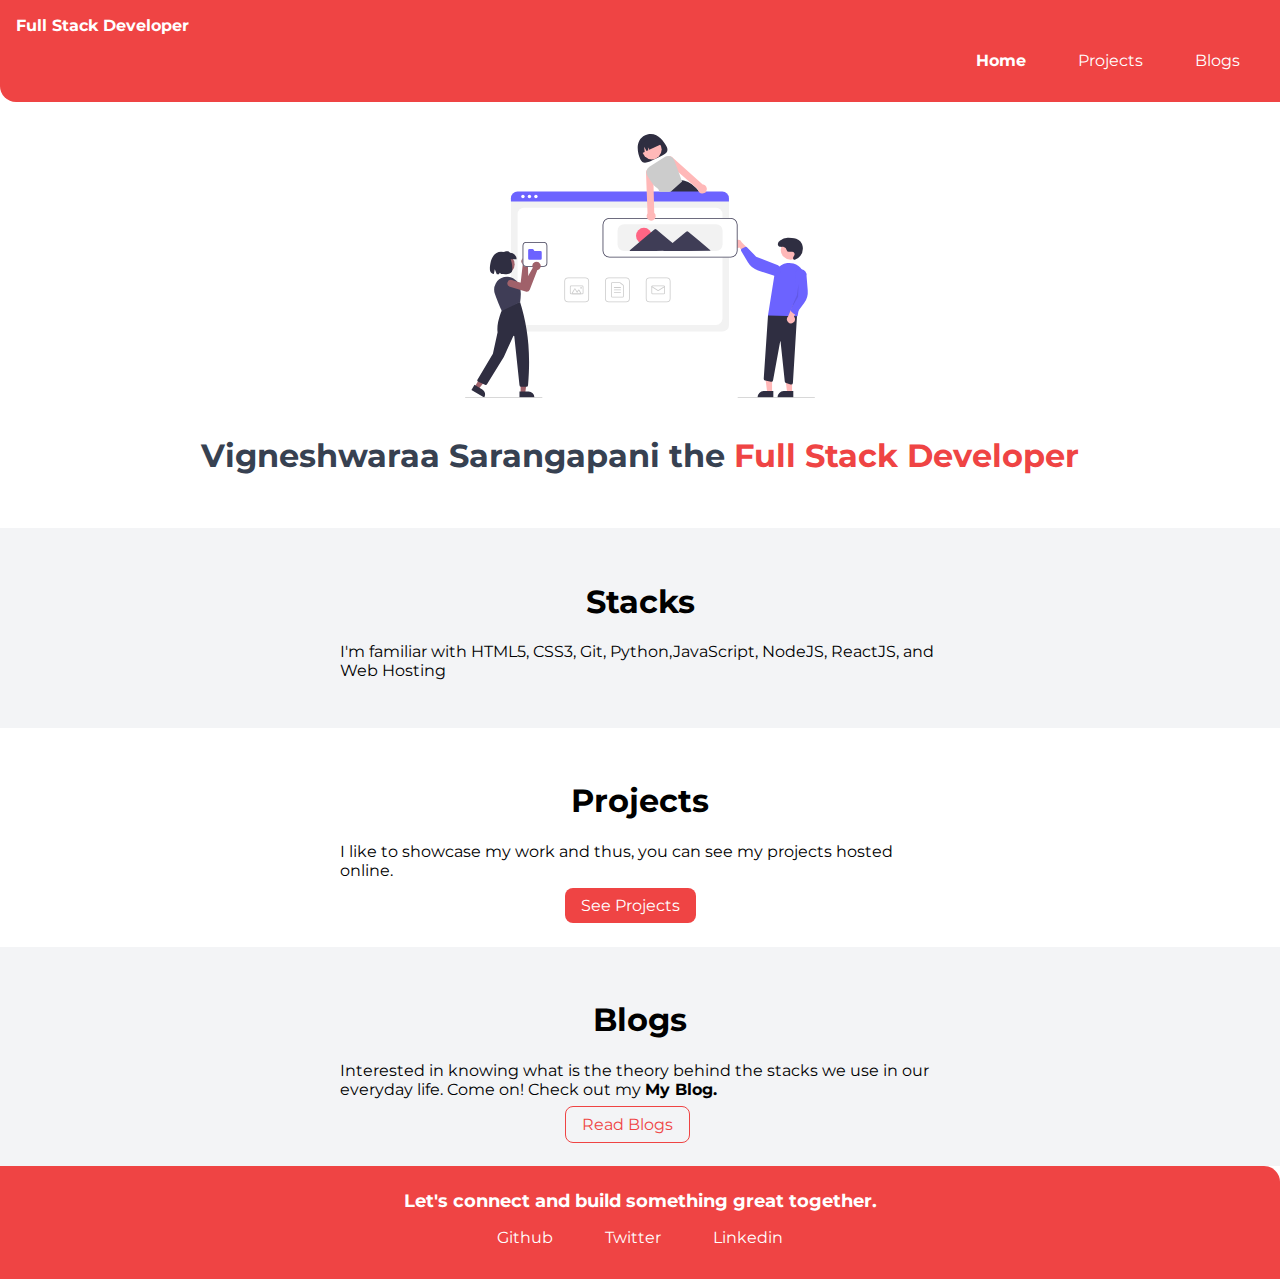
<file: index.html>
<!DOCTYPE html>
<html lang="en">
<head>
    <meta charset="UTF-8">
    <meta name="viewport" content="width=device-width, initial-scale=1.0">
    <link rel="icon" href="/images/favicon-16x16.png" type="image/gif" sizes="16x16">
    <title>Home | Vigneshwaraa Sarangapani</title>
    <link href="styles.css" rel="stylesheet" />
</head>
<body>
    <nav class="navigation container">
        <div class="nav-brand">Full Stack Developer</div>
        <ul class="list-non-bullet nav-pills">
            <li class="list-item-inline">
                <a class="link link-active" href="/">Home</a>
            </li>
            <li class="list-item-inline">
                <a class="link" href="/projects.html">Projects</a>
            </li>
            <li class="list-item-inline">
                <a class="link" href="/blogs.html">Blogs</a>
            </li>
        </ul>
    </nav>

    <header class="hero">
        <img class="hero-img" src="images/hero.svg" />
        <h1 class="hero-heading">Vigneshwaraa Sarangapani the <span class="heading-inverted"> Full Stack Developer</span></h1>
    </header>

    <section class="section ow">
        <div class="container container-center">
            <h1>Stacks</h1>
            <p>I'm familiar with HTML5, CSS3, Git, Python,JavaScript, NodeJS, ReactJS, and Web Hosting</p>
        </div>
    </section>

    <section class="section">
        <div class="container container-center">
            <h1>Projects</h1>
            <p>I like to showcase my work and thus, you can see my projects hosted online.</p>
            <div class="link-center">
                <a class="link link-primary" href="/projects.html">See Projects</a>
            </div>
            
        </div>
    </section>

    <section class="section ow">
        <div class="container container-center">
            <h1>Blogs</h1>
            <p>Interested in knowing what is the theory behind the stacks we use in our everyday life. Come on!
                Check out my <strong>My Blog.</strong>
            </p>
            <div class="link-center">
                <a class="link link-secondary" href="/blogs.html">Read Blogs</a>
            </div>
            
        </div>
    </section>

    <footer class="footer">
        <div class="footer-header">Let's connect and build something great together.</div>
        <ul class="social-links list-non-bullet">
            <li class="list-item-inline">
                <a class="link" href="https://github.com/vikbhas">
                    Github
                </a>
            </li>
            <li class="list-item-inline">
                <a class="link" href="https://twitter.com/">
                    Twitter
                </a>
            </li>
            <li class="list-item-inline">
                <a class="link" href="https://www.linkedin.com/in/vigneshwaraa-sarangapani-73a47270/">
                    Linkedin
                </a>
            </li>
            
        </ul>
    </footer>


    
</body>
</html>
</file>
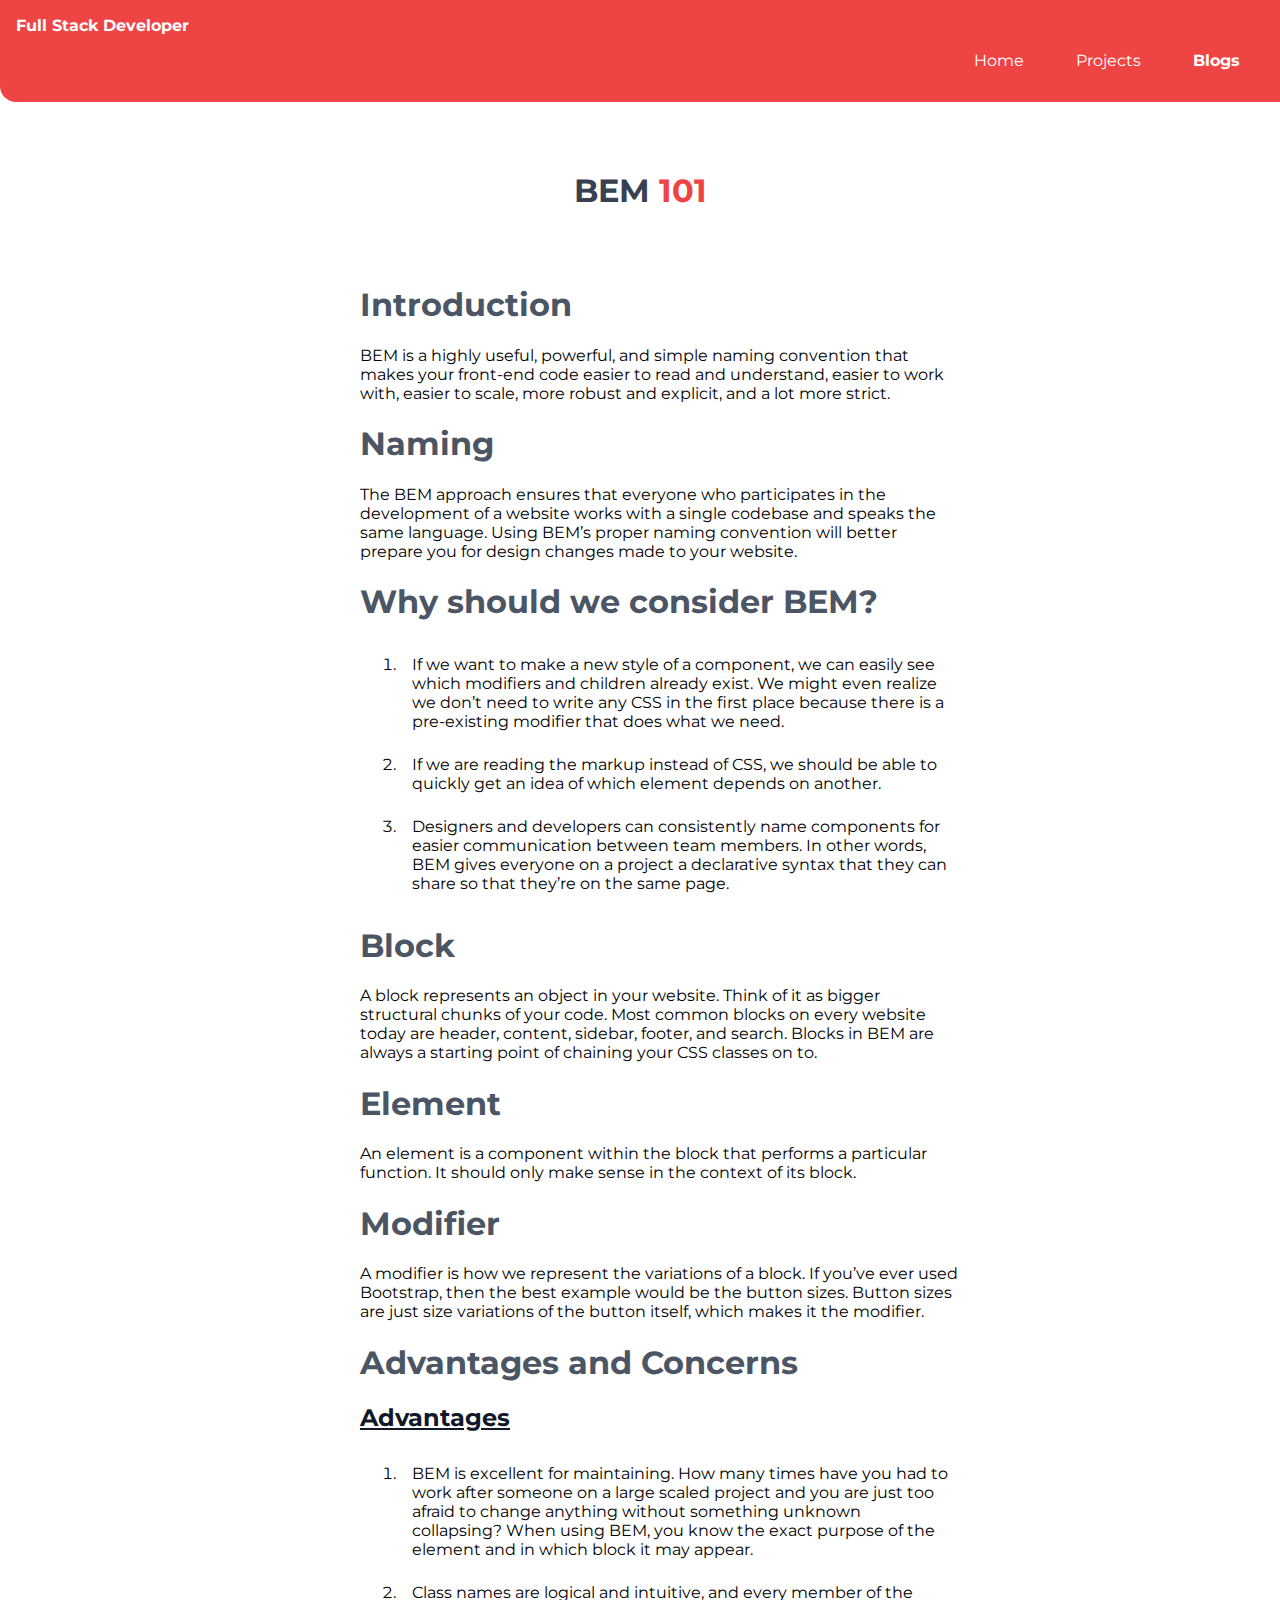
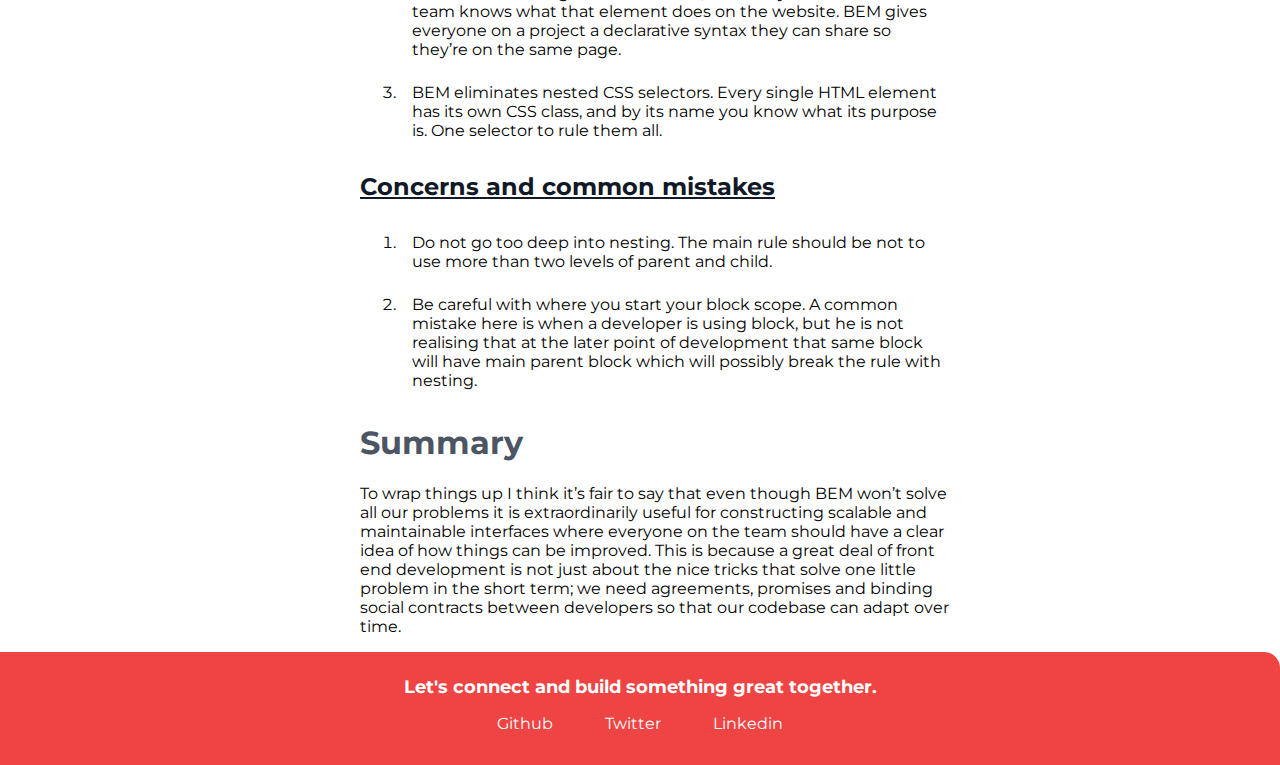
<file: bem.html>
<!DOCTYPE html>
<html lang="en">

<head>
    <meta charset="UTF-8">
    <meta name="viewport" content="width=device-width, initial-scale=1.0">
    <link href="styles.css" rel="stylesheet" />
    <link rel="icon" href="/images/favicon-16x16.png" type="image/gif" sizes="16x16">
    <title>BEM 101 | Vigneshwaraa Sarangapani</title>
</head>

<body>
    <nav class="navigation container">
        <div class="nav-brand">Full Stack Developer</div>
        <ul class="list-non-bullet nav-pills">
            <li class="list-item-inline">
                <a class="link" href="/">Home</a>
            </li>
            <li class="list-item-inline">
                <a class="link" href="/projects.html">Projects</a>
            </li>
            <li class="list-item-inline">
                <a class="link link-active" href="/blogs.html">Blogs</a>
            </li>
        </ul>
    </nav>
    <header class="hero">
        <h1 class="hero-heading">BEM <span class="heading-inverted"> 101</span></h1>
    </header>

    <ul class="list-non-bullet">
        <li>
            <div class="container container-center">
                <h1 id="h1-blogs">Introduction</h1>
                <p>BEM is a highly useful, powerful, and simple naming convention that makes your front-end code easier
                    to read and understand, easier to work with, easier to scale, more robust and explicit, and a lot
                    more strict.</p>
            </div>
        </li>
        <li>
            <div class="container container-center">
                <h1 id="h1-blogs">Naming</h1>
                <p>The BEM approach ensures that everyone who participates in the development of a website works with a
                    single codebase and speaks the same language. Using BEM’s proper naming convention will better
                    prepare you for design changes made to your website.</p>
            </div>
        </li>
        <li>
            <div class="container container-center">
                <h1 id="h1-blogs">Why should we consider BEM?</h1>
                <ol>
                    <li class="list-ordered">If we want to make a new style of a component, we can easily see which
                        modifiers and children already exist. We might even realize we don’t need to write any CSS in
                        the first place because there is a pre-existing modifier that does what we need.</li>
                    <li class="list-ordered">If we are reading the markup instead of CSS, we should be able to quickly
                        get an idea of which element depends on another.</li>
                    <li class="list-ordered">Designers and developers can consistently name components for easier
                        communication between team members. In other words, BEM gives everyone on a project a
                        declarative syntax that they can share so that they’re on the same page.</li>
                </ol>
            </div>
        </li>
        <li>
            <div class="container container-center">
                <h1 id="h1-blogs">Block</h1>
                <p>A block represents an object in your website. Think of it as bigger structural chunks of your code.
                    Most common blocks on every website today are header, content, sidebar, footer, and search. Blocks
                    in BEM are always a starting point of chaining your CSS classes on to. </p>
            </div>
        </li>
        <li>
            <div class="container container-center">
                <h1 id="h1-blogs">Element</h1>
                <p>An element is a component within the block that performs a particular function. It should only make
                    sense in the context of its block.</p>
            </div>
        </li>
        <li>
            <div class="container container-center">
                <h1 id="h1-blogs">Modifier</h1>
                <p>A modifier is how we represent the variations of a block. If you’ve ever used Bootstrap, then the
                    best example would be the button sizes. Button sizes are just size variations of the button itself,
                    which makes it the modifier.</p>
            </div>
        </li>
        <li>
            <div class="container container-center">
                <h1 id="h1-blogs">Advantages and Concerns</h1>
                <h2 id="h2-blogs">Advantages</h2>
                <ol>
                    <li class="list-ordered">BEM is excellent for maintaining. How many times have you had to work after
                        someone on a large scaled project and you are just too afraid to change anything without
                        something unknown collapsing? When using BEM, you know the exact purpose of the element and in
                        which block it may appear.</li>
                    <li class="list-ordered">Class names are logical and intuitive, and every member of the team knows
                        what that element does on the website. BEM gives everyone on a project a declarative syntax they
                        can share so they’re on the same page.</li>
                    <li class="list-ordered">BEM eliminates nested CSS selectors. Every single HTML element has its own
                        CSS class, and by its name you know what its purpose is. One selector to rule them all.</li>
                </ol>
                <h2 id="h2-blogs">Concerns and common mistakes</h2>
                <ol>
                    <li class="list-ordered">Do not go too deep into nesting. The main rule should be not to use more
                        than two levels of parent and child.</li>
                    <li class="list-ordered">Be careful with where you start your block scope. A common mistake here is
                        when a developer is using block, but he is not realising that at the later point of development
                        that same block will have main parent block which will possibly break the rule with nesting.
                    </li>
                </ol>
            </div>
        </li>
        <li>
            <div class="container container-center">
                <h1 id="h1-blogs">Summary</h1>
                <p>To wrap things up I think it’s fair to say that even though BEM won’t solve all our problems it is
                    extraordinarily useful for constructing scalable and maintainable interfaces where everyone on the
                    team should have a clear idea of how things can be improved. This is because a great deal of front
                    end development is not just about the nice tricks that solve one little problem in the short term;
                    we need agreements, promises and binding social contracts between developers so that our codebase
                    can adapt over time.</p>
            </div>
        </li>

    </ul>


    <footer class="footer">
        <div class="footer-header">Let's connect and build something great together.</div>
        <ul class="social-links list-non-bullet">
            <li class="list-item-inline">
                <a class="link" href="https://github.com/vikbhas">
                    Github
                </a>
            </li>
            <li class="list-item-inline">
                <a class="link" href="https://twitter.com/">
                    Twitter
                </a>
            </li>
            <li class="list-item-inline">
                <a class="link" href="https://www.linkedin.com/in/vigneshwaraa-sarangapani-73a47270/">
                    Linkedin
                </a>
            </li>

        </ul>
    </footer>
</body>

</html>
</file>
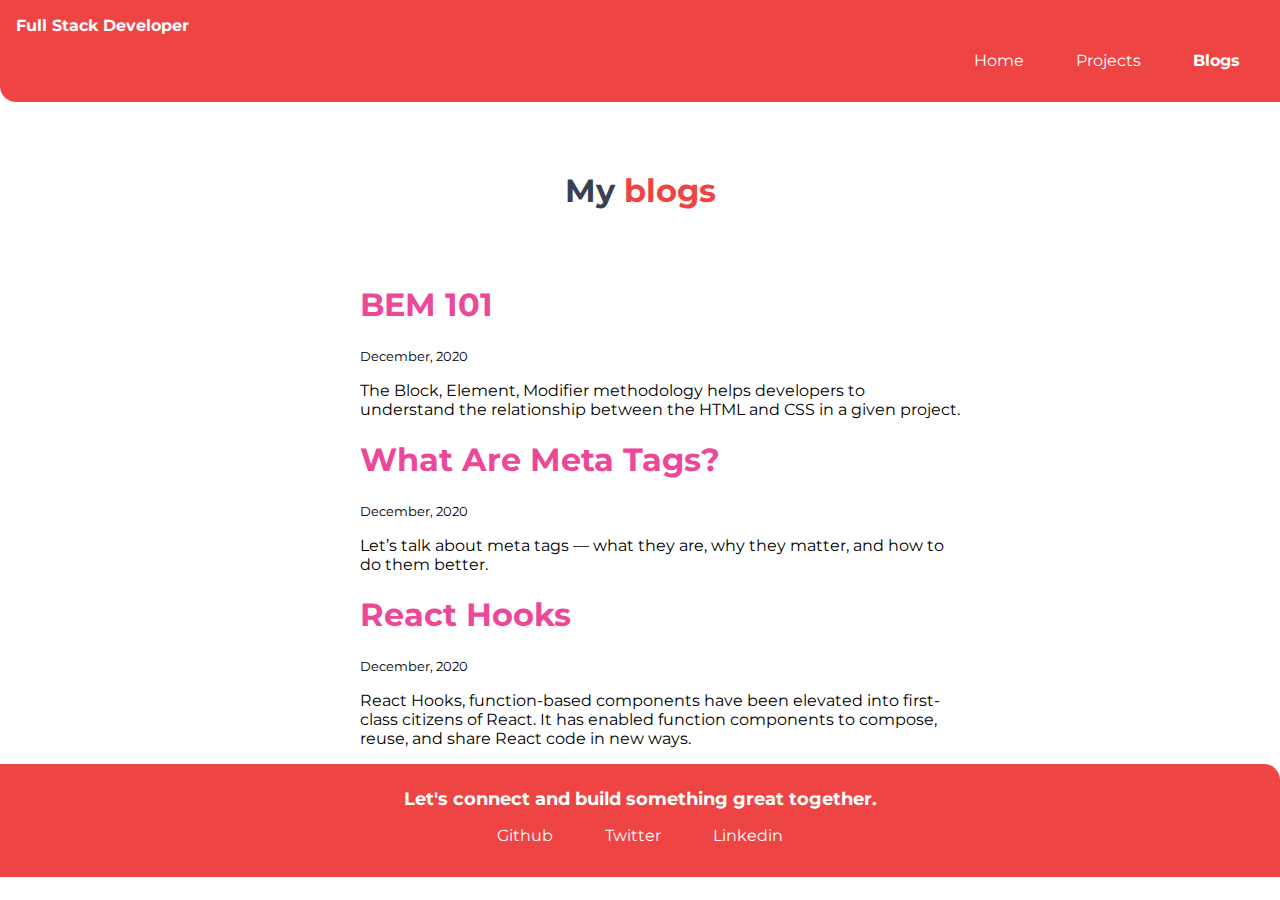
<file: blogs.html>
<!DOCTYPE html>
<html lang="en">

<head>
    <meta charset="UTF-8">
    <meta name="viewport" content="width=device-width, initial-scale=1.0">
    <link href="styles.css" rel="stylesheet" />
    <link rel="icon" href="/images/favicon-16x16.png" type="image/gif" sizes="16x16">
    <title>Blogs | Vigneshwaraa Sarangapani</title>
</head>

<body>
    <nav class="navigation container">
        <div class="nav-brand">Full Stack Developer</div>
        <ul class="list-non-bullet nav-pills">
            <li class="list-item-inline">
                <a class="link" href="/">Home</a>
            </li>
            <li class="list-item-inline">
                <a class="link" href="/projects.html">Projects</a>
            </li>
            <li class="list-item-inline">
                <a class="link link-active" href="/blogs.html">Blogs</a>
            </li>
        </ul>
    </nav>
    <header class="hero">
        <h1 class="hero-heading">My <span class="heading-inverted"> blogs</span></h1>
    </header>

    <ul class="list-non-bullet">
        <li>
            <div class="container container-center">
                <a class="link-blog" href="/bem.html">
                    <h1>BEM 101</h1>
                </a>
                <small>December, 2020</small>
                <p>The Block, Element, Modifier methodology helps developers to understand the relationship between the
                    HTML and CSS in a given project.</p>
            </div>

        </li>

        <li>
            <div class="container container-center">
                <a class="link-blog" href="/meta.html">
                    <h1>What Are Meta Tags?</h1>
                </a>
                <small>December, 2020</small>
                <p>Let’s talk about meta tags — what they are, why they matter, and how to do them better.</p>
            </div>

        </li>
        <li>
            <div class="container container-center">
                <a class="link-blog" href="/reacthooks.html">
                    <h1>React Hooks</h1>
                </a>
                <small>December, 2020</small>
                <p>React Hooks, function-based components have been elevated into first-class citizens of React. It has
                    enabled function components to compose, reuse, and share React code in new ways.</p>
            </div>

        </li>

    </ul>

    <footer class="footer">
        <div class="footer-header">Let's connect and build something great together.</div>
        <ul class="social-links list-non-bullet">
            <li class="list-item-inline">
                <a class="link" href="https://github.com/vikbhas">
                    Github
                </a>
            </li>
            <li class="list-item-inline">
                <a class="link" href="https://twitter.com/">
                    Twitter
                </a>
            </li>
            <li class="list-item-inline">
                <a class="link" href="https://www.linkedin.com/in/vigneshwaraa-sarangapani-73a47270/">
                    Linkedin
                </a>
            </li>

        </ul>
    </footer>
</body>

</html>
</file>
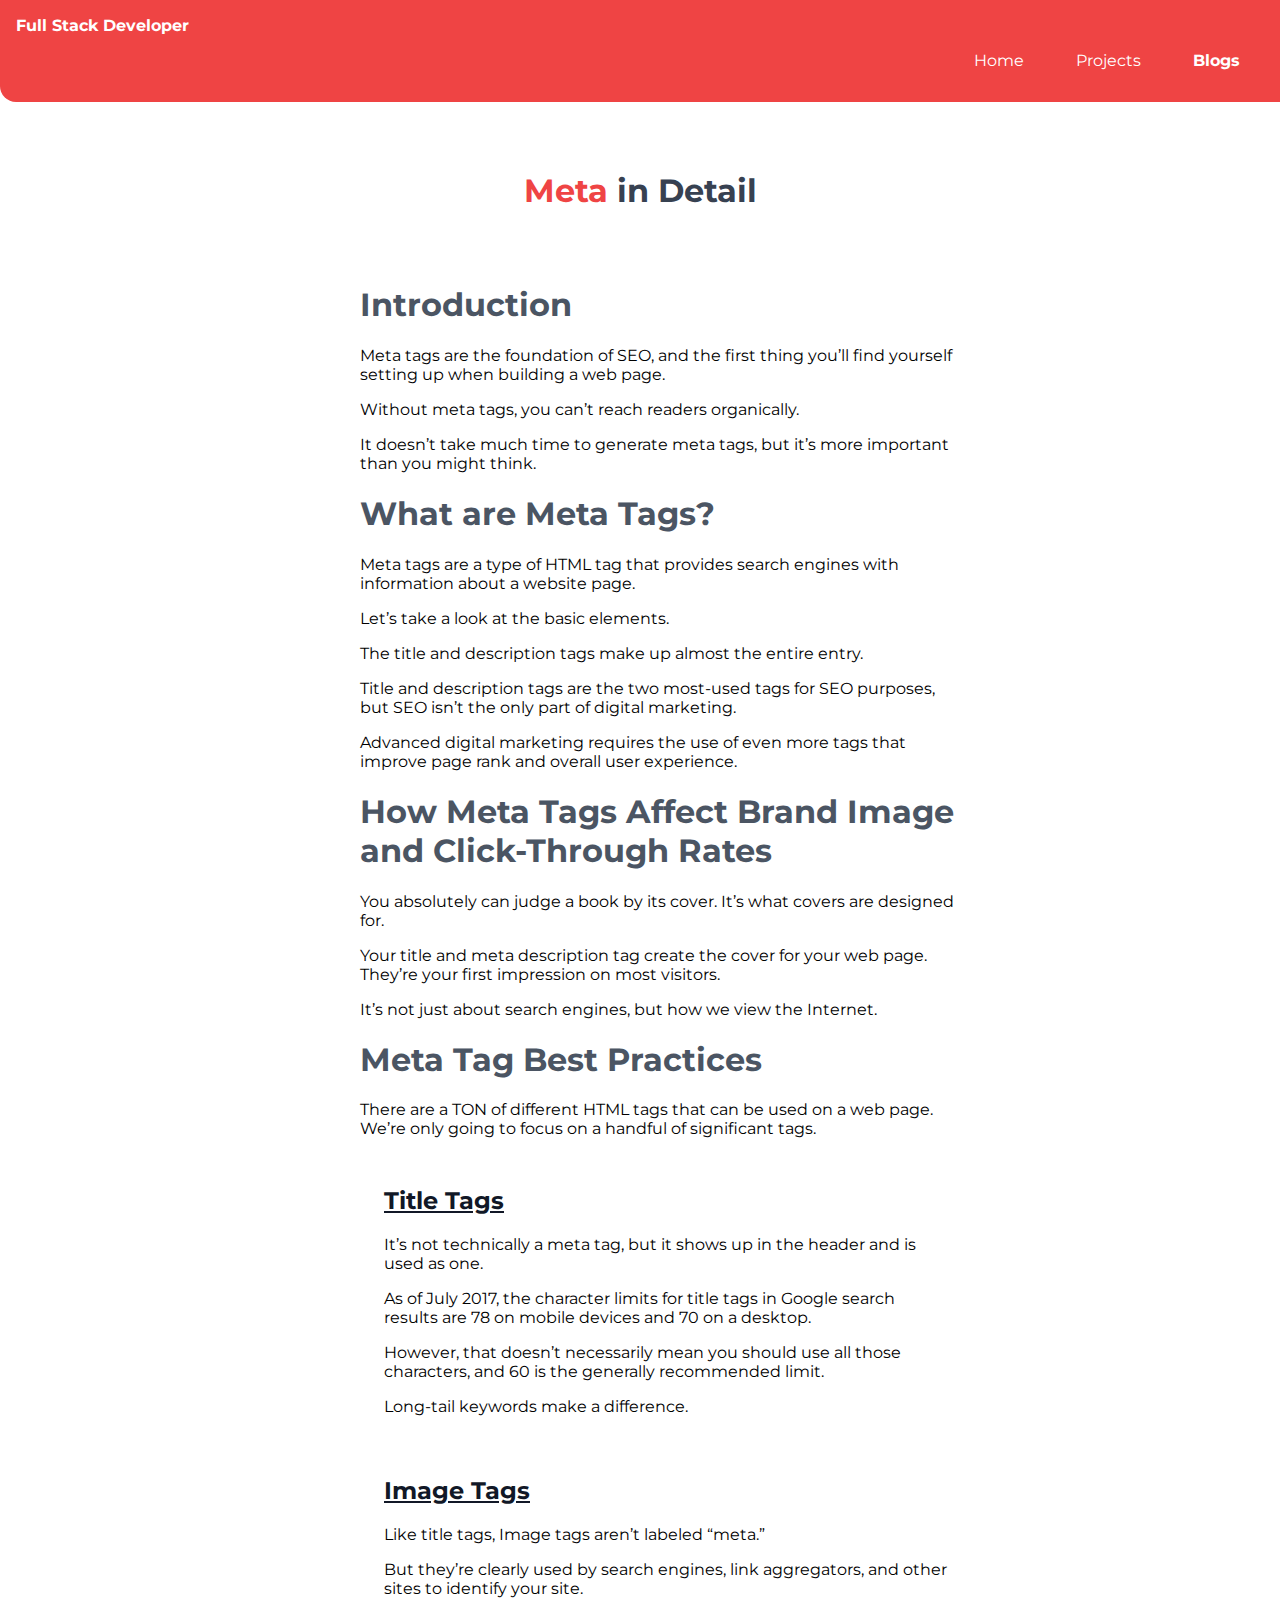
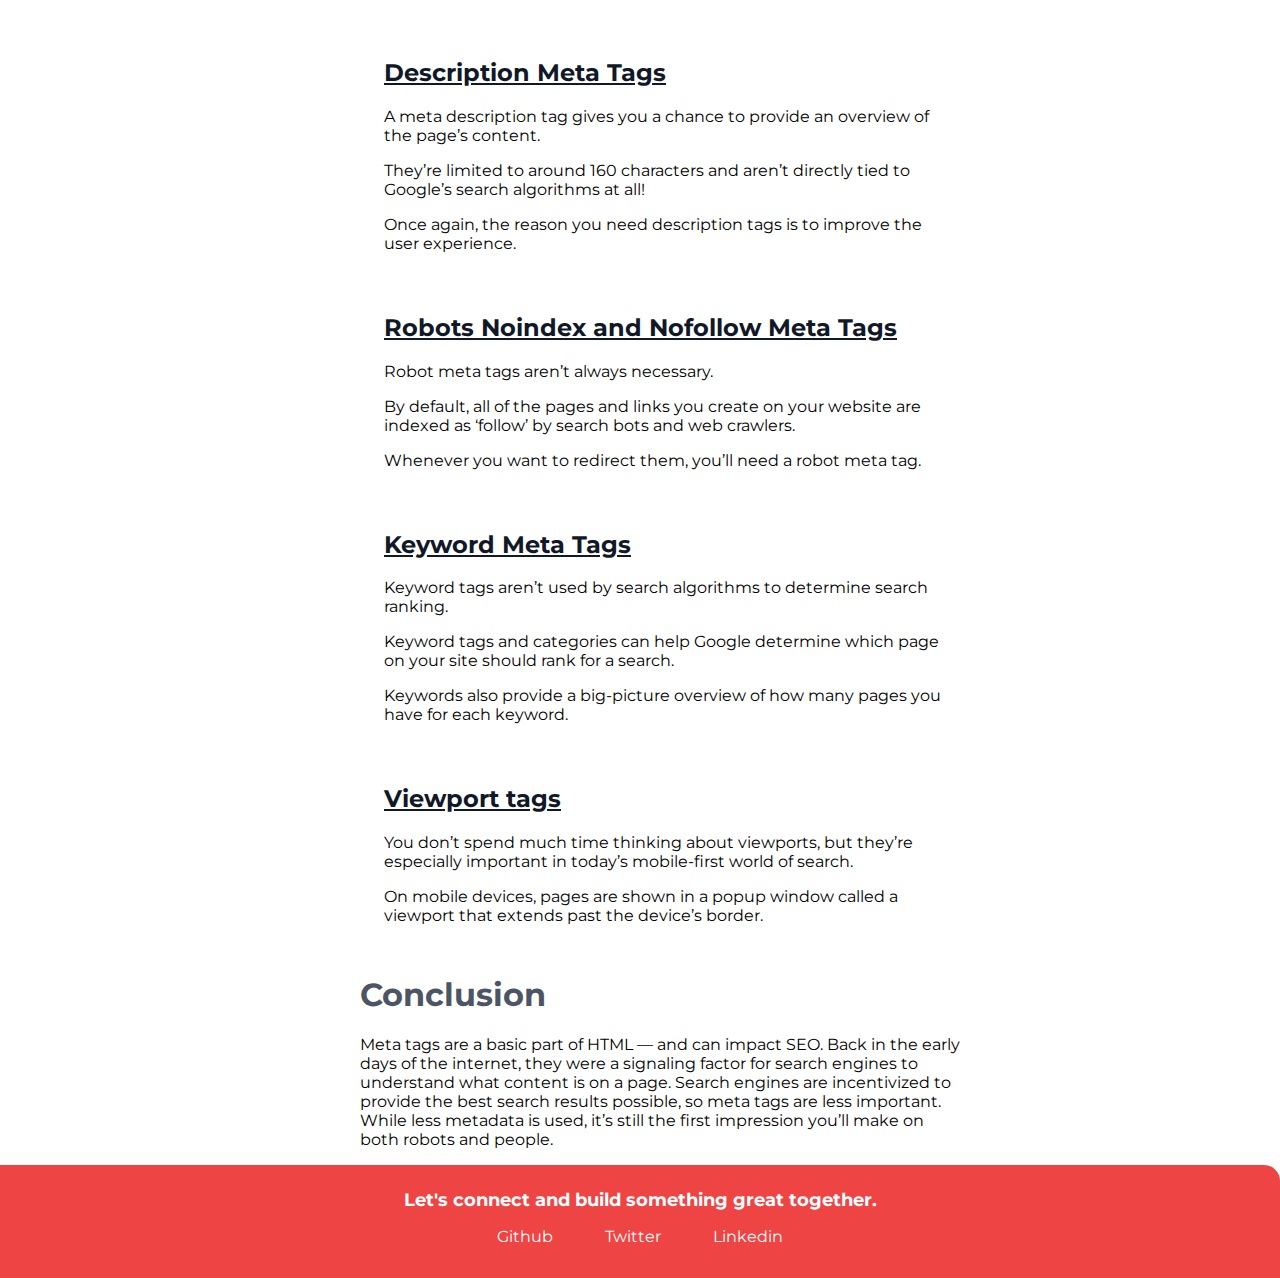
<file: meta.html>
<!DOCTYPE html>
<html lang="en">

<head>
    <meta charset="UTF-8">
    <meta name="viewport" content="width=device-width, initial-scale=1.0">
    <link rel="icon" href="/images/favicon-16x16.png" type="image/gif" sizes="16x16">
    <link href="styles.css" rel="stylesheet" />
    <title>Meta | Vigneshwaraa Sarangapani</title>
</head>

<body>
    <nav class="navigation container">
        <div class="nav-brand">Full Stack Developer</div>
        <ul class="list-non-bullet nav-pills">
            <li class="list-item-inline">
                <a class="link" href="/">Home</a>
            </li>
            <li class="list-item-inline">
                <a class="link" href="/projects.html">Projects</a>
            </li>
            <li class="list-item-inline">
                <a class="link link-active" href="/blogs.html">Blogs</a>
            </li>
        </ul>
    </nav>
    <header class="hero">
        <h1 class="hero-heading"><span class="heading-inverted"> Meta</span> in Detail</span></h1>
    </header>
    <ul class="list-non-bullet">
        <li>
            <div class="container container-center">
                <h1 id="h1-blogs">Introduction</h1>
                <p>Meta tags are the foundation of SEO, and the first thing you’ll find yourself setting up when
                    building a web page.</p>
                <p>Without meta tags, you can’t reach readers organically.</p>
                <p>It doesn’t take much time to generate meta tags, but it’s more important than you might think.</p>
            </div>
        </li>
        <li>
            <div class="container container-center">
                <h1 id="h1-blogs">What are Meta Tags? </h1>
                <p>Meta tags are a type of HTML tag that provides search engines with information about a website page.
                </p>
                <p>Let’s take a look at the basic elements.</p>
                <p>The title and description tags make up almost the entire entry.</p>
                <p>Title and description tags are the two most-used tags for SEO purposes, but SEO isn’t the only part
                    of digital marketing.</p>
                <p>Advanced digital marketing requires the use of even more tags that improve page rank and overall user
                    experience.</p>
            </div>
        </li>
        <li>
            <div class="container container-center">
                <h1 id="h1-blogs">How Meta Tags Affect Brand Image and Click-Through Rates</h1>
                <p>You absolutely can judge a book by its cover. It’s what covers are designed for.</p>

                <p>Your title and meta description tag create the cover for your web page. They’re your first impression
                    on most visitors.</p>

                <p>It’s not just about search engines, but how we view the Internet.</p>
            </div>
        </li>
        <li>
            <div class="container container-center">
                <h1 id="h1-blogs">Meta Tag Best Practices</h1>
                <P>There are a TON of different HTML tags that can be used on a web page. We’re only going to focus on a
                    handful of significant tags.</P>
                <ul class="list-non-bullet-meta">
                    <li class="list-ordered">
                        <div>
                            <h2 id="h2-blogs">Title Tags</h2>
                            <p>It’s not technically a meta tag, but it shows up in the header and is used as one.</p>
                            <p>As of July 2017, the character limits for title tags in Google search results are 78 on
                                mobile devices and 70 on a desktop.</p>
                            <p>However, that doesn’t necessarily mean you should use all those characters, and 60 is the
                                generally recommended limit.</p>
                            <p>Long-tail keywords make a difference.</p>
                        </div>
                    </li>
                    <li class="list-ordered">
                        <div>
                            <h2 id="h2-blogs">Image Tags</h2>
                            <p>Like title tags, Image tags aren’t labeled “meta.”</p>
                            <p>But they’re clearly used by search engines, link aggregators, and other sites to identify
                                your site.</p>
                        </div>
                    </li>
                    <li class="list-ordered">
                        <div>
                            <h2 id="h2-blogs">Description Meta Tags</h2>
                            <p>A meta description tag gives you a chance to provide an overview of the page’s content.
                            </p>
                            <p>They’re limited to around 160 characters and aren’t directly tied to Google’s search
                                algorithms at all!</p>
                            <p>Once again, the reason you need description tags is to improve the user experience.</p>
                        </div>
                    </li>
                    <li class="list-ordered">
                        <div>
                            <h2 id="h2-blogs">Robots Noindex and Nofollow Meta Tags</h2>
                            <p>Robot meta tags aren’t always necessary.</p>
                            <p>By default, all of the pages and links you create on your website are indexed as ‘follow’
                                by search bots and web crawlers.</p>
                            <p>Whenever you want to redirect them, you’ll need a robot meta tag.</p>
                        </div>
                    </li>
                    <li class="list-ordered">
                        <div>
                            <h2 id="h2-blogs">Keyword Meta Tags</h2>
                            <p>Keyword tags aren’t used by search algorithms to determine search ranking.</p>
                            <p>Keyword tags and categories can help Google determine which page on your site should rank
                                for a search.</p>
                            <p>Keywords also provide a big-picture overview of how many pages you have for each keyword.
                            </p>
                        </div>
                    </li>
                    <li class="list-ordered">
                        <div>
                            <h2 id="h2-blogs">Viewport tags</h2>
                            <p>You don’t spend much time thinking about viewports, but they’re especially important in
                                today’s mobile-first world of search.</p>
                            <p>On mobile devices, pages are shown in a popup window called a viewport that extends past
                                the device’s border.</p>
                        </div>
                    </li>
                </ul>
        </li>
        </ol>
        </div>
        </li>
        <li>
            <div class="container container-center">
                <h1 id="h1-blogs">Conclusion</h1>
                <p>Meta tags are a basic part of HTML — and can impact SEO. Back in the early days of the internet, they
                    were a signaling factor for search engines to understand what content is on a page. Search engines
                    are incentivized to provide the best search results possible, so meta tags are less important. While
                    less metadata is used, it’s still the first impression you’ll make on both robots and people.</p>
            </div>
        </li>

    </ul>


    <footer class="footer">
        <div class="footer-header">Let's connect and build something great together.</div>
        <ul class="social-links list-non-bullet">
            <li class="list-item-inline">
                <a class="link" href="https://github.com/vikbhas">
                    Github
                </a>
            </li>
            <li class="list-item-inline">
                <a class="link" href="https://twitter.com/">
                    Twitter
                </a>
            </li>
            <li class="list-item-inline">
                <a class="link" href="https://www.linkedin.com/in/vigneshwaraa-sarangapani-73a47270/">
                    Linkedin
                </a>
            </li>

        </ul>
    </footer>
</body>

</html>
</file>
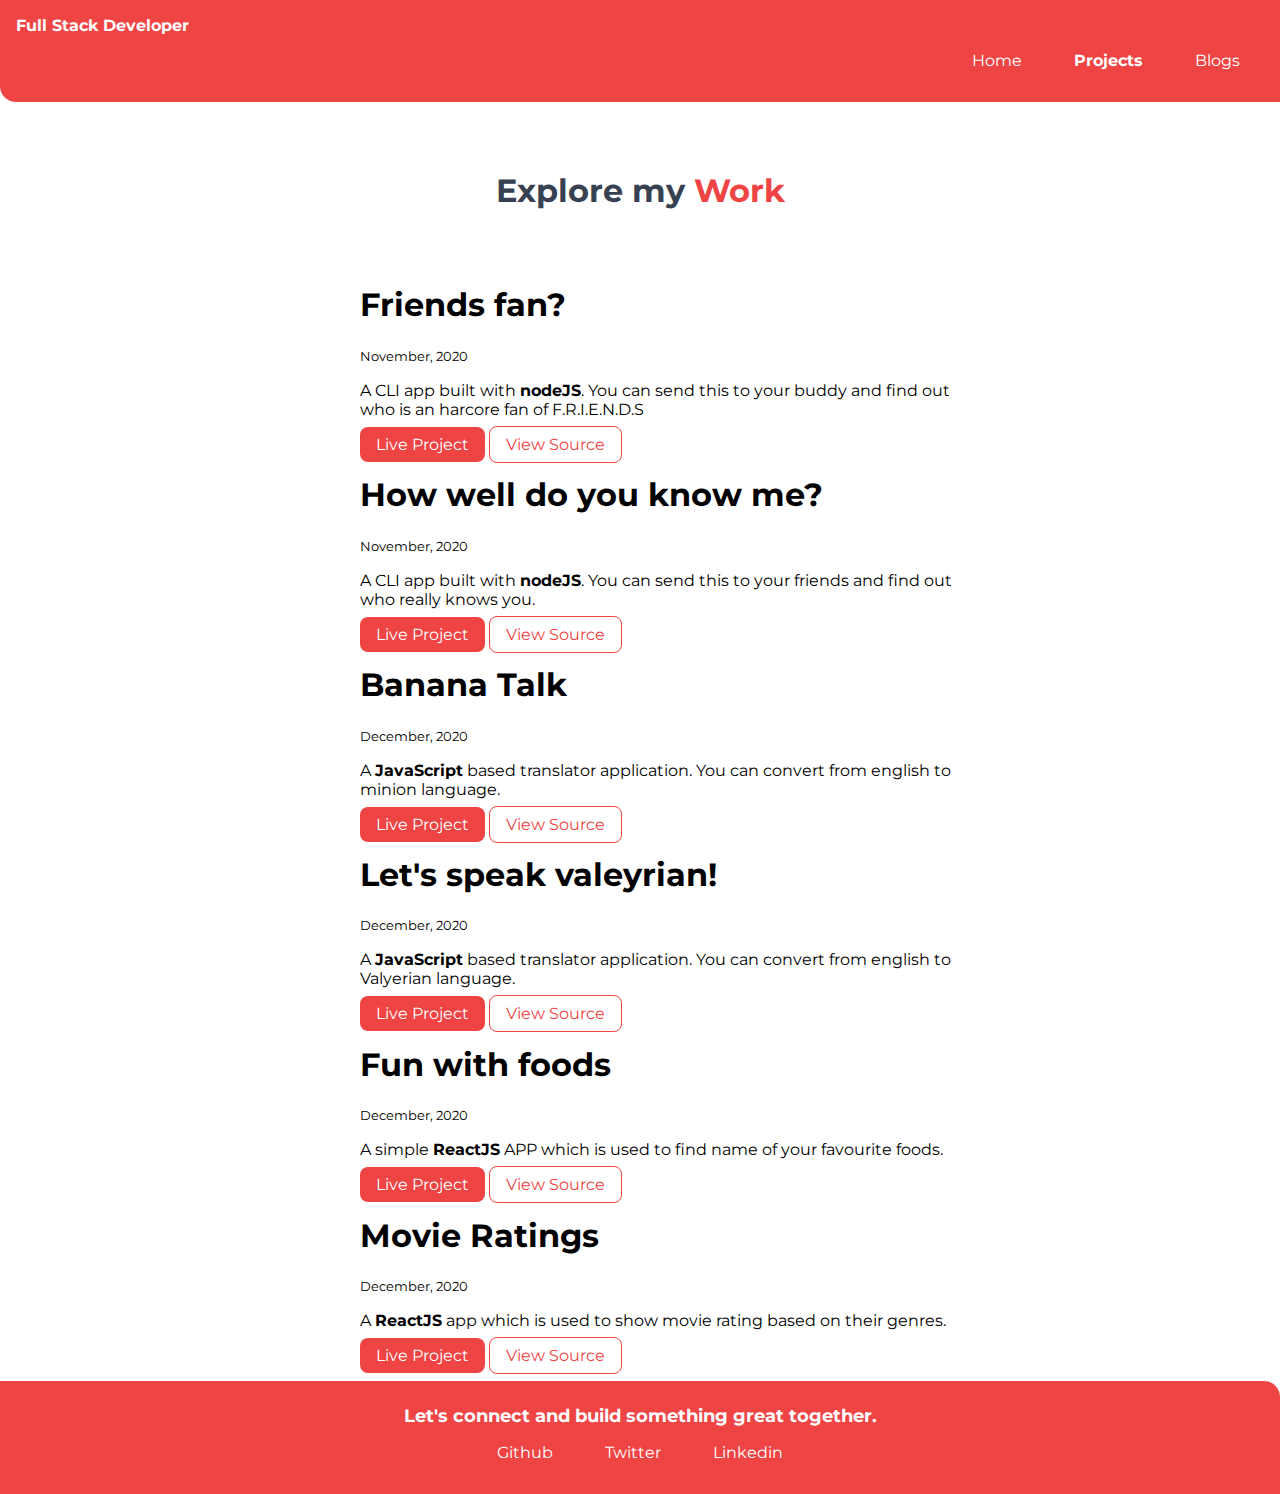
<file: projects.html>
<!DOCTYPE html>
<html lang="en">

<head>
    <meta charset="UTF-8">
    <meta name="viewport" content="width=device-width, initial-scale=1.0">
    <link rel="icon" href="/images/favicon-16x16.png" type="image/gif" sizes="16x16">
    <link href="styles.css" rel="stylesheet" />
    <title>Projects | Vigneshwaraa Sarangapani</title>
</head>

<body>
    <nav class="navigation container">
        <div class="nav-brand">Full Stack Developer</div>
        <ul class="list-non-bullet nav-pills">
            <li class="list-item-inline">
                <a class="link" href="/">Home</a>
            </li>
            <li class="list-item-inline">
                <a class="link link-active" href="/projects.html">Projects</a>
            </li>
            <li class="list-item-inline">
                <a class="link" href="/blogs.html">Blogs</a>
            </li>
        </ul>
    </nav>

    <header class="hero">
        <h1 class="hero-heading">Explore my<span class="heading-inverted"> Work</span></h1>
    </header>

    <ul class="list-non-bullet">

        <li>
            <div class="container container-center">
                <h1>Friends fan?</h1>
                <small>November, 2020</small>
                <p>A CLI app built with <strong>nodeJS</strong>. You can send this to your buddy and find out who is an
                    harcore fan of F.R.I.E.N.D.S </p>

                <a class="link link-primary" href="https://repl.it/@vikbhas/FRIENDS-Quiz#index.js">Live Project</a>
                <a class="link link-secondary" href="https://github.com/vikbhas/friends-quiz-nodejs">View Source</a>

            </div>

        </li>

        <li>
            <div class="container container-center">
                <h1>How well do you know me?</h1>
                <small>November, 2020</small>
                <p>A CLI app built with <strong>nodeJS</strong>. You can send this to your friends and find out who
                    really knows you.</p>

                <a class="link link-primary" href="https://repl.it/@vikbhas/How-well-you-know-me#index.js">Live
                    Project</a>
                <a class="link link-secondary" href="https://github.com/vikbhas/personal-quiz-nodejs">View Source</a>
            </div>


        </li>
        <li>
            <div class="container container-center">
                <h1>Banana Talk</h1>
                <small>December, 2020</small>
                <p>A <strong>JavaScript</strong> based translator application. You can convert from english to minion language.</p>

                <a class="link link-primary" href="https://banana-talk-viky.netlify.app/">Live Project</a>
                <a class="link link-secondary" href="https://github.com/vikbhas/banana-speak">View Source</a>
            </div>

        </li>
        <li>
            <div class="container container-center">
                <h1>Let's speak valeyrian!</h1>
                <small>December, 2020</small>
                <p>A <strong>JavaScript</strong> based translator application. You can convert from english to Valyerian language.
                </p>

                <a class="link link-primary" href="https://valeyrian-talk-viky.netlify.app/">Live Project</a>
                <a class="link link-secondary" href="https://github.com/vikbhas/translation-app">View Source</a>
            </div>

        </li>
        <li>
            <div class="container container-center">
                <h1>Fun with foods</h1>
                <small>December, 2020</small>
                <p>A simple <strong>ReactJS</strong> APP which is used to find name of your favourite foods.</p>

                <a class="link link-primary" href="https://5yjwy.csb.app/">Live Project</a>
                <a class="link link-secondary" href="https://github.com/vikbhas/Fun-with-foods">View Source</a>
            </div>

        </li>
        <li>
            <div class="container container-center">
                <h1>Movie Ratings</h1>
                <small>December, 2020</small>
                <p>A <strong>ReactJS</strong> app which is used to show movie rating based on their genres.
                </p>

                <a class="link link-primary" href="https://fj6zj.csb.app/">Live Project</a>
                <a class="link link-secondary" href="https://github.com/vikbhas/movie-ratings">View Source</a>
            </div>

        </li>

    </ul>

    <footer class="footer">
        <div class="footer-header">Let's connect and build something great together.</div>
        <ul class="social-links list-non-bullet">
            <li class="list-item-inline">
                <a class="link" href="https://github.com/vikbhas">
                    Github
                </a>
            </li>
            <li class="list-item-inline">
                <a class="link" href="https://twitter.com/">
                    Twitter
                </a>
            </li>
            <li class="list-item-inline">
                <a class="link" href="https://www.linkedin.com/in/vigneshwaraa-sarangapani-73a47270/">
                    Linkedin
                </a>
            </li>

        </ul>
    </footer>


</body>

</html>
</file>
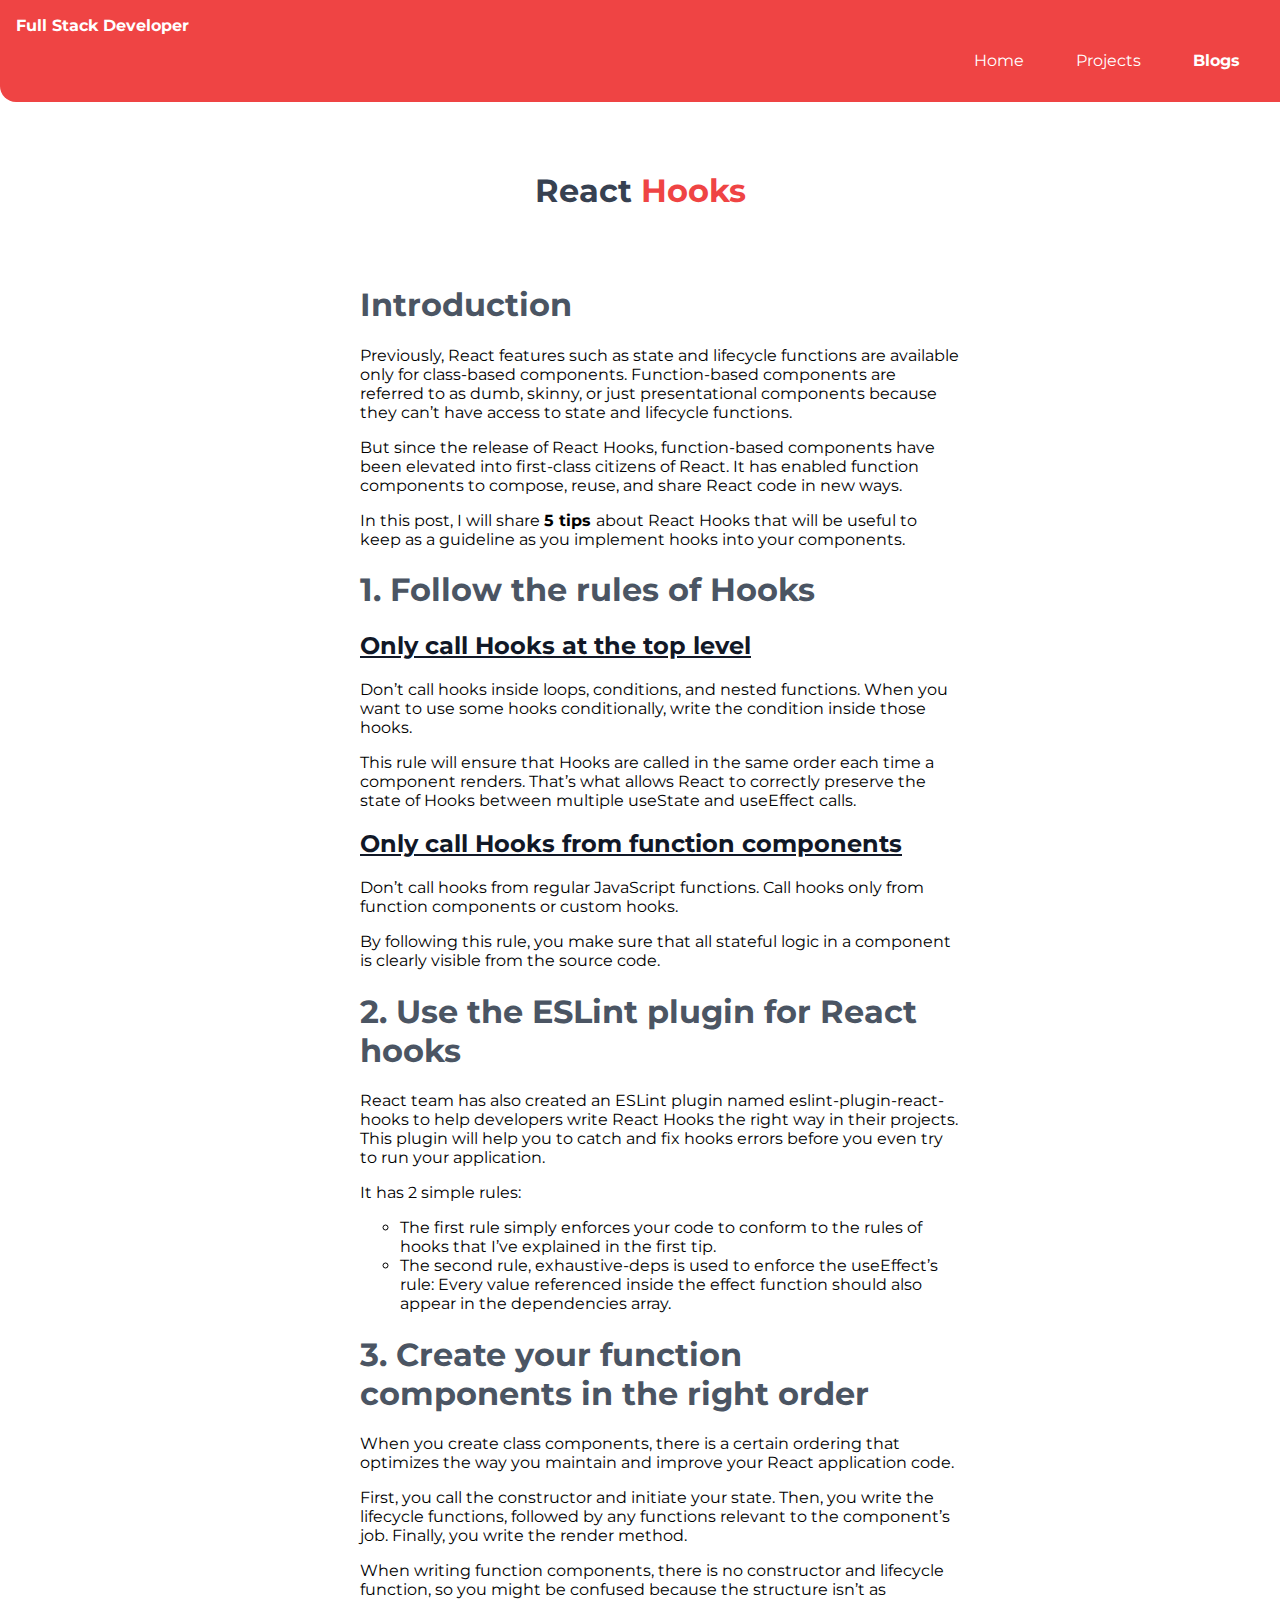
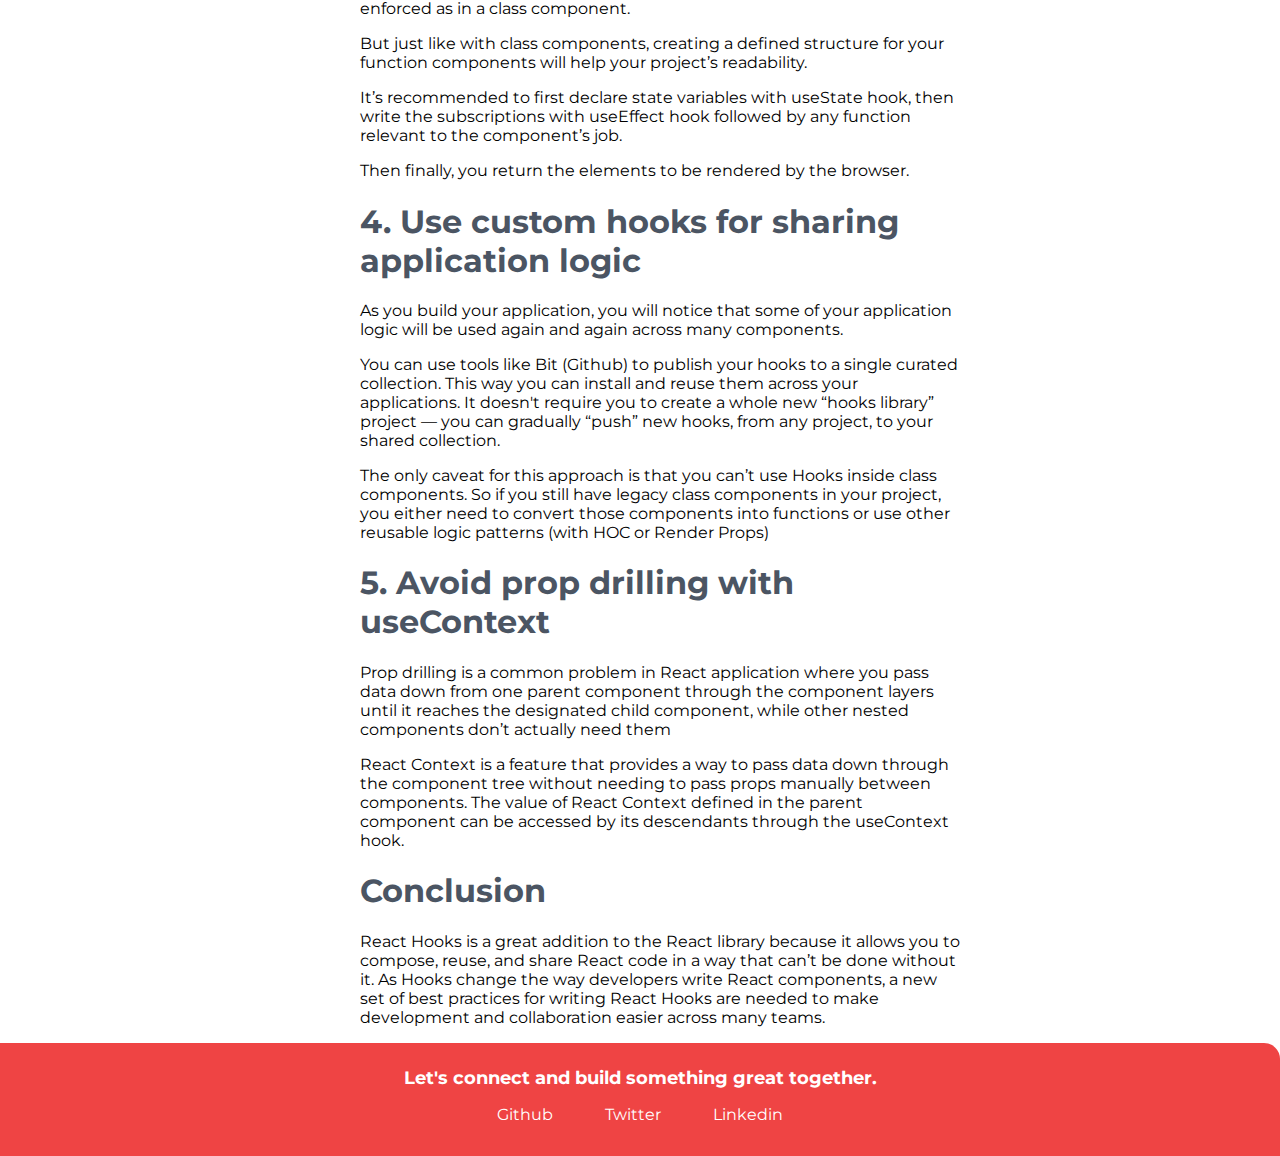
<file: reacthooks.html>
<!DOCTYPE html>
<html lang="en">

<head>
    <meta charset="UTF-8">
    <meta name="viewport" content="width=device-width, initial-scale=1.0">
    <link rel="icon" href="/images/favicon-16x16.png" type="image/gif" sizes="16x16">
    <link href="styles.css" rel="stylesheet" />
    <title>React Hooks | Vigneshwaraa Sarangapani</title>
</head>

<body>
    <nav class="navigation container">
        <div class="nav-brand">Full Stack Developer</div>
        <ul class="list-non-bullet nav-pills">
            <li class="list-item-inline">
                <a class="link" href="/">Home</a>
            </li>
            <li class="list-item-inline">
                <a class="link" href="/projects.html">Projects</a>
            </li>
            <li class="list-item-inline">
                <a class="link link-active" href="/blogs.html">Blogs</a>
            </li>
        </ul>
    </nav>
    <header class="hero">
        <h1 class="hero-heading">React <span class="heading-inverted"> Hooks</span></h1>
    </header>
    <ul class="list-non-bullet">
        <li>
            <div class="container container-center">
                <h1 id="h1-blogs">Introduction</h1>
                <p>Previously, React features such as state and lifecycle functions are available only for class-based
                    components. Function-based components are referred to as dumb, skinny, or just presentational
                    components because they can’t have access to state and lifecycle functions.</p>
                <p>But since the release of React Hooks, function-based components have been elevated into first-class
                    citizens of React. It has enabled function components to compose, reuse, and share React code in new
                    ways.</p>
                <p>In this post, I will share <strong>5 tips </strong> about React Hooks that will be useful to keep as a guideline as you
                    implement hooks into your components.</p>
            </div>
        </li>
        <li>
            <div class="container container-center">
                <h1 id="h1-blogs">1. Follow the rules of Hooks</h1>
                <h2 id="h2-blogs">Only call Hooks at the top level</h2>
                <p>Don’t call hooks inside loops, conditions, and nested functions. When you want to use some
                    hooks conditionally, write the condition inside those hooks.</p>
                <p>This rule will ensure that Hooks are called in the same order each time a component renders. That’s
                    what allows React to correctly preserve the state of Hooks between multiple useState and useEffect
                    calls.</p>

                <h2 id="h2-blogs">Only call Hooks from function components</h2>
                <p>Don’t call hooks from regular JavaScript functions. Call hooks only from function components or
                    custom hooks.</p>
                <p>By following this rule, you make sure that all stateful logic in a component is clearly visible from
                    the source code.</p>
            </div>
        </li>
        <li>
            <div class="container container-center">
                <h1 id="h1-blogs">2. Use the ESLint plugin for React hooks</h1>
                <p>React team has also created an ESLint plugin named eslint-plugin-react-hooks to help developers write
                    React Hooks the right way in their projects. This plugin will help you to catch and fix hooks errors
                    before you even try to run your application.</p>
                <p>It has 2 simple rules:</p>
                <ul>
                    <li>The first rule simply enforces your code to conform to the rules of hooks that I’ve explained in
                        the first tip.</li>
                    <li>The second rule, exhaustive-deps is used to enforce the useEffect’s rule: Every value referenced
                        inside the effect function should also appear in the dependencies array.</li>
                </ul>
            </div>
        </li>
        <li>
            <div class="container container-center">
                <h1 id="h1-blogs">3. Create your function components in the right order</h1>
                <P>When you create class components, there is a certain ordering that optimizes the way you maintain and
                    improve your React application code.</P>
                <p>First, you call the constructor and initiate your state. Then, you write the lifecycle functions,
                    followed by any functions relevant to the component’s job. Finally, you write the render method.</p>
                <p>When writing function components, there is no constructor and lifecycle function, so you might be
                    confused because the structure isn’t as enforced as in a class component.</p>
                <p>But just like with class components, creating a defined structure for your function components will
                    help your project’s readability.</p>
                <p>It’s recommended to first declare state variables with useState hook, then write the subscriptions
                    with useEffect hook followed by any function relevant to the component’s job.</p>
                <p>Then finally, you return the elements to be rendered by the browser.</p>
                <p></p>
        </li>
        <li>
            <div class="container container-center">
                <h1 id="h1-blogs">4. Use custom hooks for sharing application logic</h1>
                <p>As you build your application, you will notice that some of your application logic will be used again
                    and again across many components.</p>
                <p>You can use tools like Bit (Github) to publish your hooks to a single curated collection. This way
                    you can install and reuse them across your applications. It doesn't require you to create a whole
                    new “hooks library” project — you can gradually “push” new hooks, from any project, to your shared
                    collection.</p>
                <p>The only caveat for this approach is that you can’t use Hooks inside class components. So if you
                    still have legacy class components in your project, you either need to convert those components into
                    functions or use other reusable logic patterns (with HOC or Render Props)</p>
            </div>
        </li>
        <li>
            <div class="container container-center">
                <h1 id="h1-blogs">5. Avoid prop drilling with useContext</h1>
                <p>Prop drilling is a common problem in React application where you pass data down from one parent
                    component through the component layers until it reaches the designated child component, while other
                    nested components don’t actually need them</p>
                <p>React Context is a feature that provides a way to pass data down through the component tree without
                    needing to pass props manually between components. The value of React Context defined in the parent
                    component can be accessed by its descendants through the useContext hook.</p>
            </div>
        </li>
        </ol>
        </div>
        </li>
        <li>
            <div class="container container-center">
                <h1 id="h1-blogs">Conclusion</h1>
                <p>React Hooks is a great addition to the React library because it allows you to compose, reuse, and share React code in a way that can’t be done without it. As Hooks change the way developers write React components, a new set of best practices for writing React Hooks are needed to make development and collaboration easier across many teams.</p>
            </div>
        </li>

    </ul>


    <footer class="footer">
        <div class="footer-header">Let's connect and build something great together.</div>
        <ul class="social-links list-non-bullet">
            <li class="list-item-inline">
                <a class="link" href="https://github.com/vikbhas">
                    Github
                </a>
            </li>
            <li class="list-item-inline">
                <a class="link" href="https://twitter.com/">
                    Twitter
                </a>
            </li>
            <li class="list-item-inline">
                <a class="link" href="https://www.linkedin.com/in/vigneshwaraa-sarangapani-73a47270/">
                    Linkedin
                </a>
            </li>

        </ul>
    </footer>
</body>

</html>
</file>
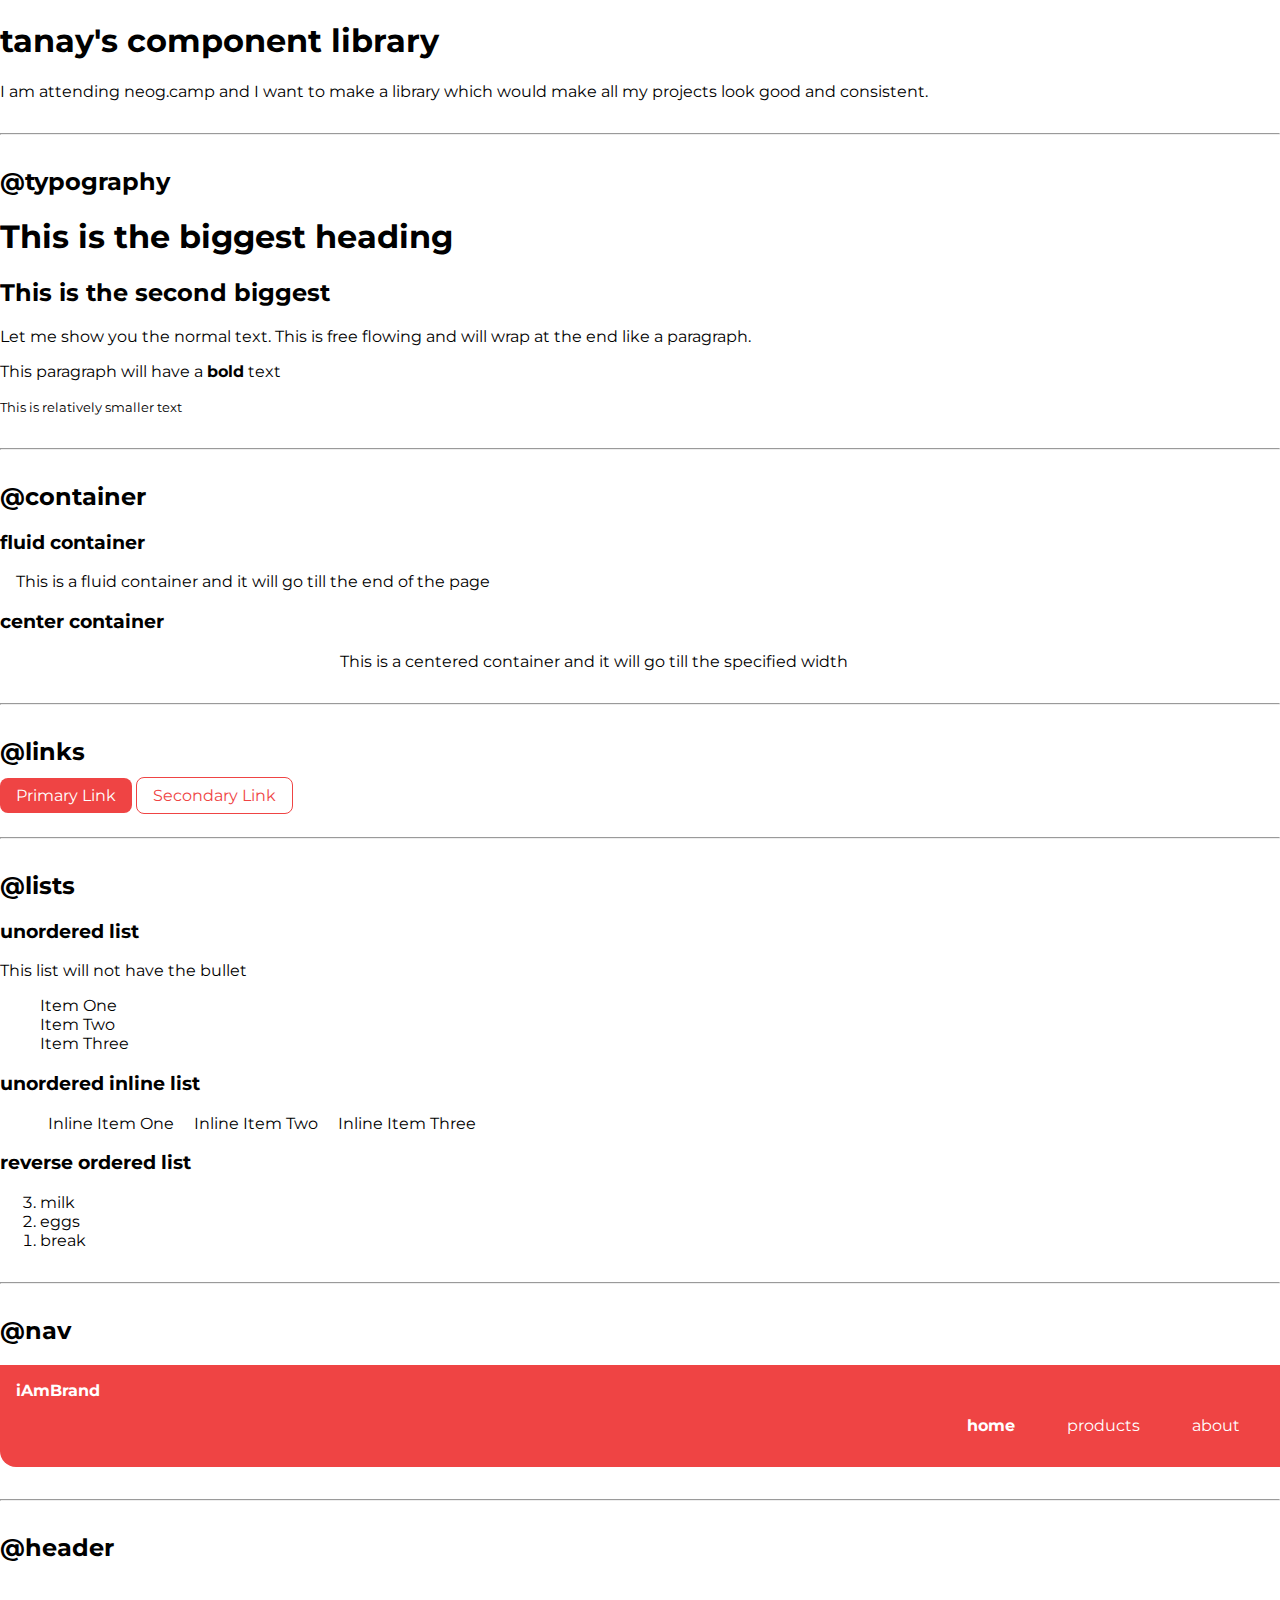
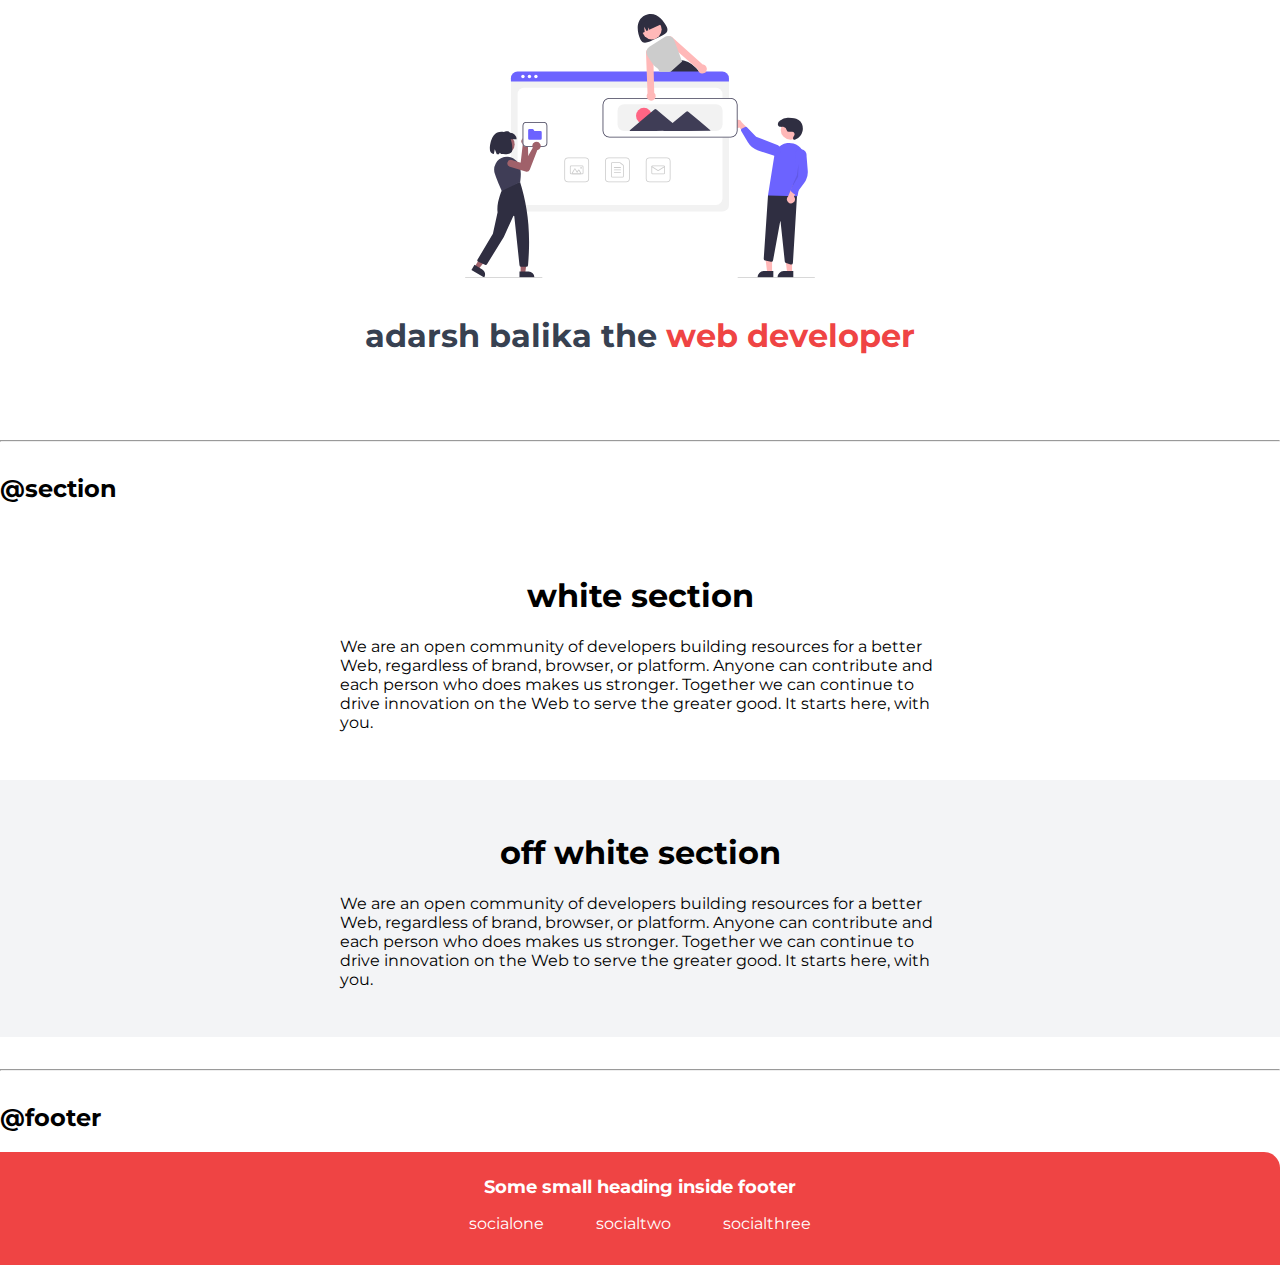
<file: lib/components.html>
<!DOCTYPE html>
<html lang="en">

<head>
    <meta charset="UTF-8">
    <meta name="viewport" content="width=device-width, initial-scale=1.0">
    <title>Component Library</title>

    <link href="/styles.css" rel="stylesheet" />
</head>

<body>
    <h1>tanay's component library</h1>
    <p>I am attending neog.camp and I want to make a library which would make all my projects look good and consistent.
    </p>

    <hr>


    <h2>@typography</h2>

    <h1>This is the biggest heading</h1>
    <h2>This is the second biggest</h2>
    <p> Let me show you the normal text. This is free flowing and will wrap at the end like a paragraph. </p>
    <p>This paragraph will have a <strong>bold</strong> text</p>
    <small>This is relatively smaller text</small>

    <hr>

    <h2>@container</h2>

    <h3>fluid container</h3>
    <div class="container">This is a fluid container and it will go till the end of the page</div>

    <h3>center container</h3>
    <div class="container container-center">This is a centered container and it will go till the specified width</div>

    <hr>

    <h2>@links</h2>

    <a class="link link-primary" href="/">Primary Link</a>
    <a class="link link-secondary" href="/">Secondary Link</a>

    <hr>

    <h2>@lists</h2>

    <h3>unordered list</h3>
    <p> This list will not have the bullet</p>

    <ul class="list-non-bullet">
        <li>Item One</li>
        <li>Item Two</li>
        <li>Item Three</li>

    </ul>

    <h3> unordered inline list</h3>

    <ul class="list-non-bullet">
        <li class="list-item-inline">Inline Item One</li>
        <li class="list-item-inline">Inline Item Two</li>
        <li class="list-item-inline">Inline Item Three</li>
    </ul>

    <h3> reverse ordered list</h3>

    <ol reversed>
        <li>milk</li>
        <li>eggs</li>
        <li>break</li>
    </ol>

    <hr />

    <h2>@nav</h2>

    <nav class="navigation container">
        <div class="nav-brand">iAmBrand</div>
        <ul class="list-non-bullet nav-pills">
            <li class="list-item-inline">
                <a class="link link-active" href="/">home</a>
            </li>
            <li class="list-item-inline">
                <a class="link" href="/">products</a>
            </li>
            <li class="list-item-inline">
                <a class="link" href="/">about</a>
            </li>
        </ul>
    </nav>

    <hr>

    <h2>@header</h2>

    <header class="hero">
        <img class="hero-img" src="/images/hero.svg" />
        <h1 class="hero-heading">adarsh balika the <span class="heading-inverted"> web developer</span></h1>
    </header>

    <hr>
    <h2>@section</h2>
    <section class="section">
        <div class="container container-center">
            <h1>white section</h1>
            <p>We are an open community of developers building resources for a better Web, regardless of brand, browser,
                or platform. Anyone can contribute and each person who does makes us stronger. Together we can continue
                to drive innovation on the Web to serve the greater good. It starts here, with you.</p>
        </div>

    </section>

    <section class="section ow">
        <div class="container container-center">
            <h1>off white section</h1>
            <p>We are an open community of developers building resources for a better Web, regardless of brand, browser,
                or platform. Anyone can contribute and each person who does makes us stronger. Together we can continue
                to drive innovation on the Web to serve the greater good. It starts here, with you.</p>
        </div>

    </section>

    <hr>

    <h2>@footer</h2>

    <footer class="footer">
        <div class="footer-header">Some small heading inside footer</div>
        <ul class="social-links list-non-bullet">
            <li class="list-item-inline">
                <a class="link" href="/">
                    socialone
                </a>
            </li>
            <li class="list-item-inline">
                <a class="link" href="/">
                    socialtwo
                </a>
            </li>
            <li class="list-item-inline">
                <a class="link" href="/">
                    socialthree
                </a>
            </li>
            
        </ul>
    </footer>






    <!-- <div style="height: 30vh;"> -->

    </div>
</body>

</html>
</file>
<file: styles.css>
@import url('https://fonts.googleapis.com/css2?family=Montserrat:wght@400;700&display=swap');

:root {
    --primary-color: #EF4444;
    --off-white: #F3F4F6;
    --dark-gray: #374151;
    --off-pink: #EC4899;
}

body {
    font-family: 'Montserrat', sans-serif;
    margin: 0px
}

hr {
    margin: 2rem 0rem;
}

/** spaces **/

.margin-md {
    margin: 2rem;
}

/** container **/
.container {
    padding: 0rem 1rem;
}

.container-center {
    max-width: 600px;
    margin: auto;
}


/** links **/
.link {
    box-sizing: border-box;
    text-decoration: none;
    padding: 0.5rem 1rem;
    /* margin-top: 5rem;
    margin-bottom: 1rem; */
}

.link-primary {
    background-color: var(--primary-color);
    border-radius: 0.5rem;
    color: white
}

.link-secondary {
    color: var(--primary-color);
    border-radius: 0.5rem;
    border: 1px solid var(--primary-color);
}

.link-center {
    max-width: 150px;
    margin: auto;
    padding: 0rem 1rem;
}
.link-blog {
    text-decoration: none;
    /* padding: 0.5rem 1rem; */
    font-weight: bold;
    color: var(--off-pink);
}
/** look into BEM naming convention for CSS **/

/** lists **/

.list-non-bullet {
    list-style: none;
}
.list-non-bullet-meta {
    list-style: none;
    padding-left: 0.75rem;
}
.list-ordered{
    padding: 0.75rem;
}
.list-bold{
    font-weight: bold;
}

.list-item-inline {
    display: inline;
    padding: 0rem 0.5rem;
}

/** navigation **/

.navigation {
    background-color: var(--primary-color);
    color: white;
    padding: 1rem;
    border-bottom-left-radius: 1rem;
}

.navigation .nav-brand {
    font-weight: bold;
}

.navigation .nav-pills {
    text-align: right;
}

.navigation .link {
    color: white;
}

.navigation .link-active {
    font-weight: bold;
}

/** header **/

.hero {
    padding: 2rem;
    padding-top: 2rem;

}

.hero .hero-img {
    max-width: 350px;
    display: block;
    margin: auto;
}

.hero .hero-heading {
    text-align: center;
    padding-top: 1rem;
    color: var(--dark-gray);
}

.hero .hero-heading .heading-inverted {
    color: var(--primary-color);
}

/** sections **/

.section {
    padding: 2rem;
}

.section h1 {
    text-align: center;

}

.ow {
    background-color: var(--off-white);
}

/** footers **/

.footer {
    background-color: var(--primary-color);
    padding: 1.5rem 1rem;
    padding-bottom: 1rem;
    text-align: center;
    color: white;
    border-top-right-radius: 1rem;

}

.footer .link {
    color: white
}

.footer .footer-header {
    font-weight: bold;
    font-size: large;
}

.footer ul {
    padding-inline-start: 0px;
}

#h1-blogs{
    color: #4B5563;
    font-weight: bolder;
}

#h2-blogs{
    text-decoration: underline;
    color: #111827;
    font-weight: bold;
}
</file>
